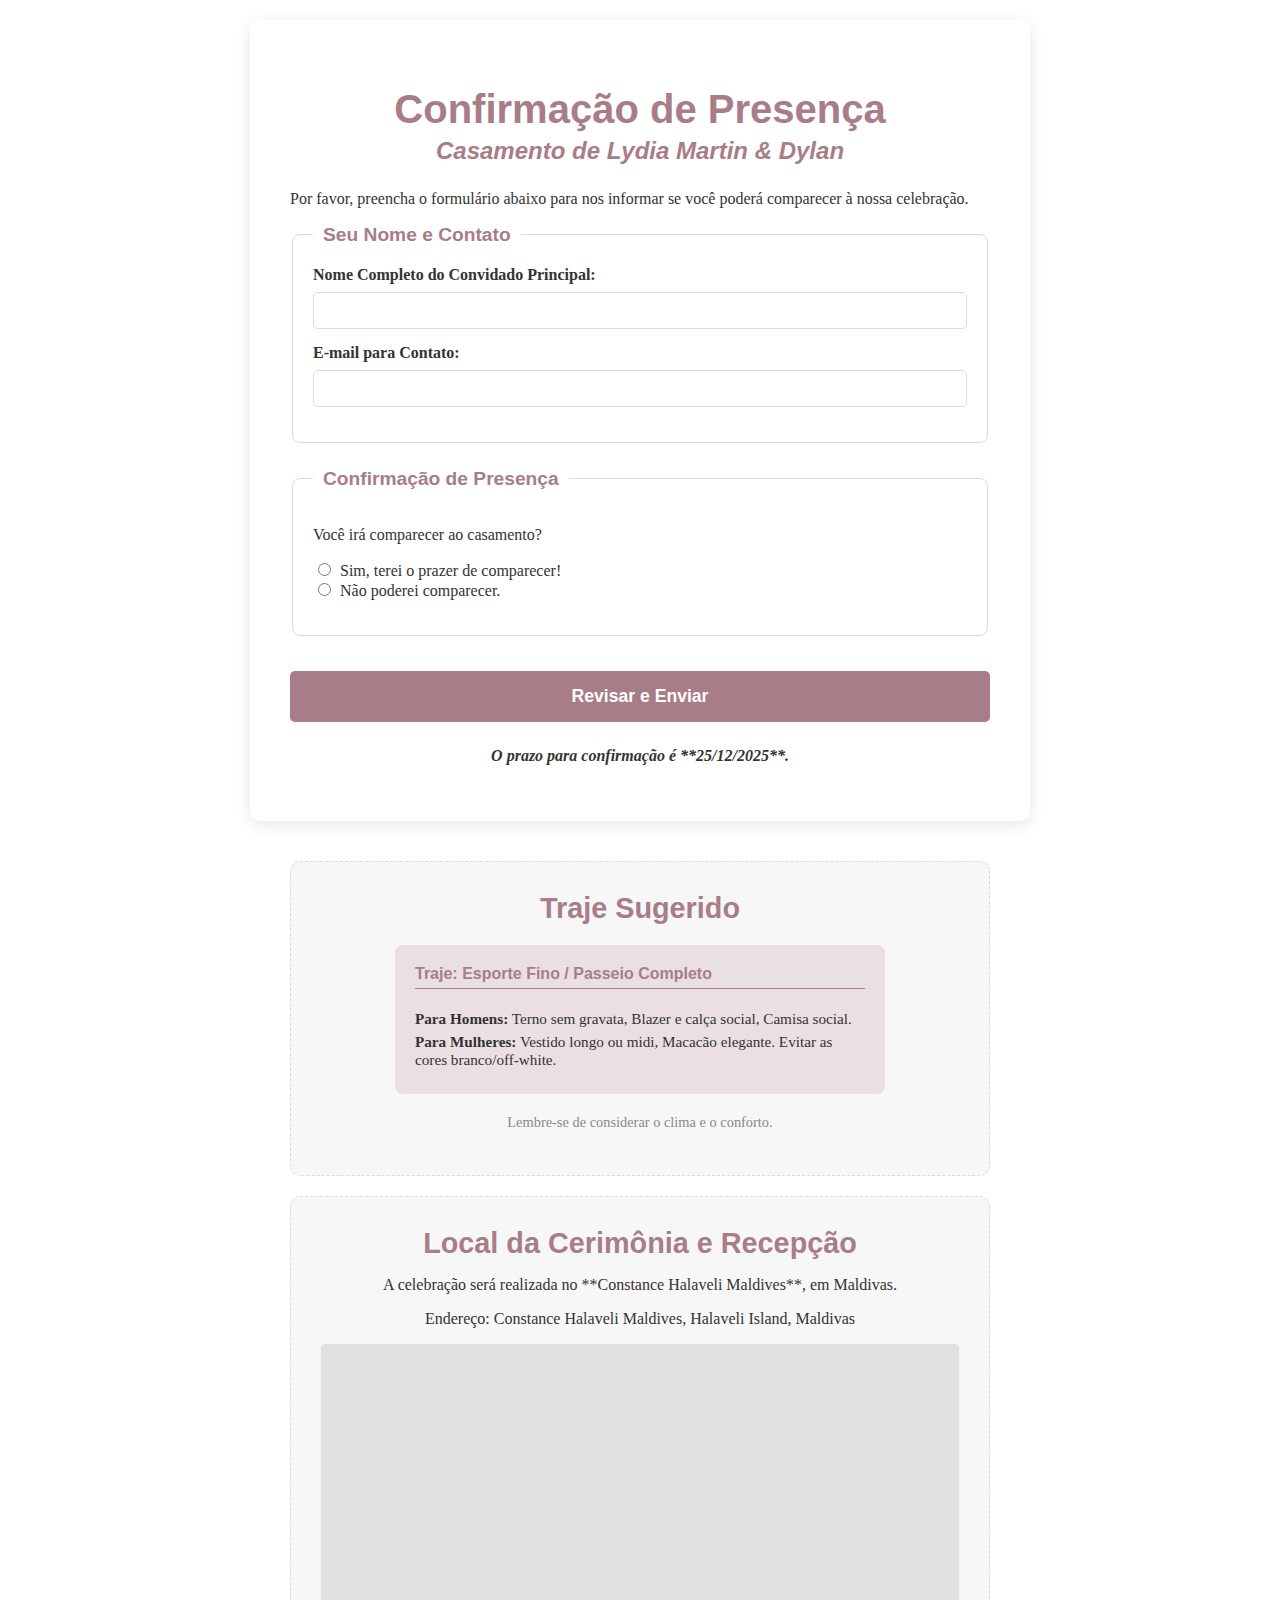
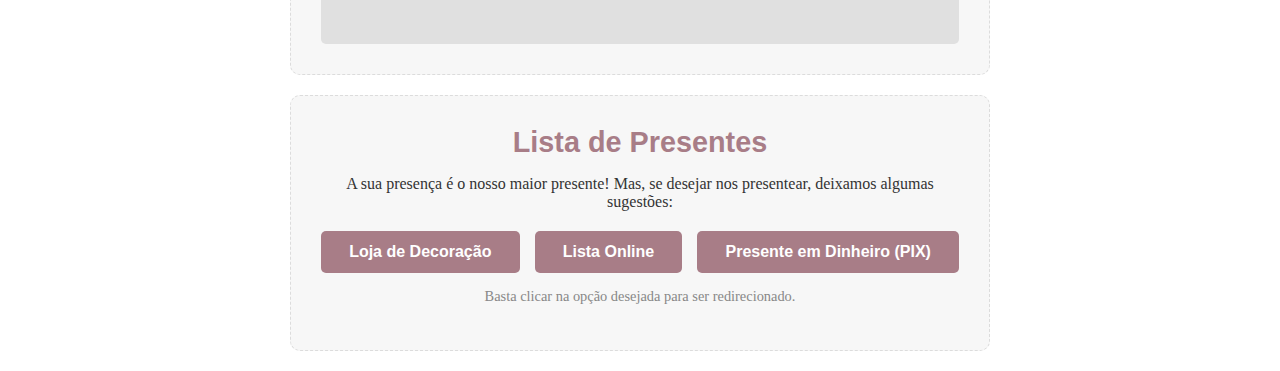
<file: index.html>
<!DOCTYPE html>
<html lang="pt-BR">
<head>
    <meta charset="UTF-8">
    <meta name="viewport" content="width=device-width, initial-scale=1.0">
    <title>RSVP Casamento: Lydia Martin e Dylan</title>
    <link href="https://fonts.cdnfonts.com/css/dourcha" rel="stylesheet"> 
    <link rel="stylesheet" href="style.css"> 
</head>
<body>
    <div class="container">
        <h1>Confirmação de Presença</h1>
        <h2>Casamento de Lydia Martin & Dylan</h2>
        <p>Por favor, preencha o formulário abaixo para nos informar se você poderá comparecer à nossa celebração.</p>
        
        <form id="rsvpForm" class="rsvp-form">
            
            <fieldset>
                <legend>Seu Nome e Contato</legend>
                
                <div class="form-group">
                    <label for="nome">Nome Completo do Convidado Principal:</label>
                    <input type="text" id="nome" name="nome" required>
                </div>

                <div class="form-group">
                    <label for="email">E-mail para Contato:</label>
                    <input type="email" id="email" name="email" required>
                </div>
            </fieldset>

            <fieldset>
                <legend>Confirmação de Presença</legend>
                
                <div class="form-group radio-group">
                    <p>Você irá comparecer ao casamento?</p>
                    <input type="radio" id="presente-sim" name="presenca" value="Sim" required>
                    <label for="presente-sim">Sim, terei o prazer de comparecer!</label><br>
                    
                    <input type="radio" id="presente-nao" name="presenca" value="Não">
                    <label for="presente-nao">Não poderei comparecer.</label>
                </div>
            </fieldset>
            
            <fieldset id="detalhes-adicionais">
                <legend>Detalhes Adicionais</legend>
                
                <div class="form-group">
                    <label for="acompanhantes">Número de Acompanhantes (adultos e crianças) além do convidado principal (Se nenhum, coloque 0):</label>
                    <input type="number" id="acompanhantes" name="acompanhantes" min="0" value="0">
                    <small>Por favor, inclua apenas as pessoas que foram formalmente convidadas.</small>
                </div>
                
                <div class="form-group">
                    <label for="restricao">Restrição Alimentar ou Alergia (Se nenhuma, deixe em branco):</label>
                    <input type="text" id="restricao" name="restricao">
                </div>

                <div class="form-group">
                    <label for="mensagem">Deixe uma mensagem para os noivos (opcional):</label>
                    <textarea id="mensagem" name="mensagem" rows="4"></textarea>
                </div>
            </fieldset>

            <button type="button" class="submit-button" onclick="openReportModal()">Revisar e Enviar</button>
            <p class="nota">O prazo para confirmação é **25/12/2025**.</p>
        </form>
    </div>

    <div id="reportModal" class="modal">
        <div class="modal-content">
            <span class="close-button" onclick="closeReportModal()">&times;</span>
            <h3>Confirme Seus Dados</h3>
            <div id="reportData" class="report-details">
                </div>
            
            <p class="warning-text">Por favor, revise suas informações. Após confirmar, a presença será registrada.</p>

            <div class="modal-actions">
                <button type="button" class="back-button" onclick="closeReportModal()">Voltar para Edição</button>
                <button type="submit" class="confirm-button" onclick="submitForm()">Confirmar e Enviar</button>
            </div>
        </div>
    </div>
    
    <section class="info-section traje">
        <h3> Traje Sugerido</h3>
        <div class="traje-box">
            <h4>Traje: Esporte Fino / Passeio Completo</h4>
            <p><strong>Para Homens:</strong> Terno sem gravata, Blazer e calça social, Camisa social.</p>
            <p><strong>Para Mulheres:</strong> Vestido longo ou midi, Macacão elegante. Evitar as cores branco/off-white.</p>
        </div>
        <p class="small-text">Lembre-se de considerar o clima e o conforto.</p>
    </section>

    <section class="info-section mapa">
        <h3>Local da Cerimônia e Recepção</h3>
        <p>A celebração será realizada no **Constance Halaveli Maldives**, em Maldivas.</p>
        <p>Endereço: Constance Halaveli Maldives, Halaveli Island, Maldivas</p>
        <div class="mapa-placeholder">
    <iframe 
        src="https://www.google.com/maps/embed?pb=!1m18!1m12!1m3!1d15754.764835848261!2d72.91572015!3d4.0375623!2m3!1f0!2f0!3f0!3m2!1i1024!2i768!4f13.1!3m3!1m2!1s0x3b47f677d2f9540b%3A0xf657e296e8388410!2sConstance%20Halaveli%20Maldives!5e0!3m2!1spt-BR!2sbr!4v1701956400000!5m2!1spt-BR!2sbr"
        width="100%" 
        height="100%" 
        style="border:0; border-radius: 5px;" 
        allowfullscreen="" 
        loading="lazy" 
        referrerpolicy="no-referrer-when-downgrade">
    </iframe>
</div>
    </section>

    <section class="info-section presentes">
        <h3>Lista de Presentes</h3>
        <p>A sua presença é o nosso maior presente! Mas, se desejar nos presentear, deixamos algumas sugestões:</p>
        <div class="lista-opcoes">
           <a href="https://www.minussihome.com.br/" target="_blank" class="presente-link">Loja de Decoração</a>
            <a href="https://planejandomeucasamento.com.br/listas/lista-de-casamento-pronta/" target="_blank" class="presente-link">Lista Online</a>
            <a href="[Link para Conta Bancária/PIX]" target="_blank" class="presente-link">Presente em Dinheiro (PIX)</a>
        </div>
        </div>
        <p class="small-text">Basta clicar na opção desejada para ser redirecionado.</p>
    </section>

    <script>
        // === FUNÇÕES JAVASCRIPT ===
        
        const detailsSection = document.getElementById('detalhes-adicionais');
        const radioSim = document.getElementById('presente-sim');
        const radioNao = document.getElementById('presente-nao');

        // Lógica para mostrar/esconder campos adicionais
        detailsSection.style.display = 'none';

        radioSim.addEventListener('change', () => {
            detailsSection.style.display = 'block';
            if (document.getElementById('acompanhantes').value === '0') {
                 document.getElementById('acompanhantes').value = '1';
            }
        });

        radioNao.addEventListener('change', () => {
            detailsSection.style.display = 'none';
        });

        // 1. Abrir Modal de Relatório
        function openReportModal() {
            const form = document.getElementById('rsvpForm');
            
            if (!form.checkValidity()) {
                form.reportValidity(); 
                return;
            }

            const nome = document.getElementById('nome').value;
            const email = document.getElementById('email').value;
            const presenca = document.querySelector('input[name="presenca"]:checked').value;
            const acompanhantes = document.getElementById('acompanhantes').value;
            const restricao = document.getElementById('restricao').value || 'Nenhuma';
            const mensagem = document.getElementById('mensagem').value || 'Nenhuma mensagem.';

            let reportHTML = `
                <div class="report-item"><strong>Convidado Principal:</strong> <span>${nome}</span></div>
                <div class="report-item"><strong>E-mail:</strong> <span>${email}</span></div>
                <div class="report-item presenca-status"><strong>Presença:</strong> <span>${presenca}</span></div>
            `;

            if (presenca === 'Sim') {
                reportHTML += `
                    <hr>
                    <div class="report-item"><strong>Acompanhantes:</strong> <span>${acompanhantes}</span></div>
                    <div class="report-item"><strong>Restrição Alimentar:</strong> <span>${restricao}</span></div>
                    <div class="report-item"><strong>Mensagem para os Noivos:</strong> <span>${mensagem.replace(/\n/g, '<br>')}</span></div>
                `;
            }

            document.getElementById('reportData').innerHTML = reportHTML;
            document.getElementById('reportModal').style.display = 'flex';
        }

        // 2. Fechar Modal de Relatório
        function closeReportModal() {
            document.getElementById('reportModal').style.display = 'none';
        }

        // 3. Submeter Formulário
        function submitForm() {
            closeReportModal();
            // Simulação de envio (redireciona para a página de sucesso)
            window.location.href = 'sucess.html'; 
        }
        
        // Fechar o modal clicando fora dele
        window.onclick = function(event) {
            const modal = document.getElementById('reportModal');
            if (event.target == modal) {
                closeReportModal();
            }
        }
    </script>
</body>
</html>
</file>
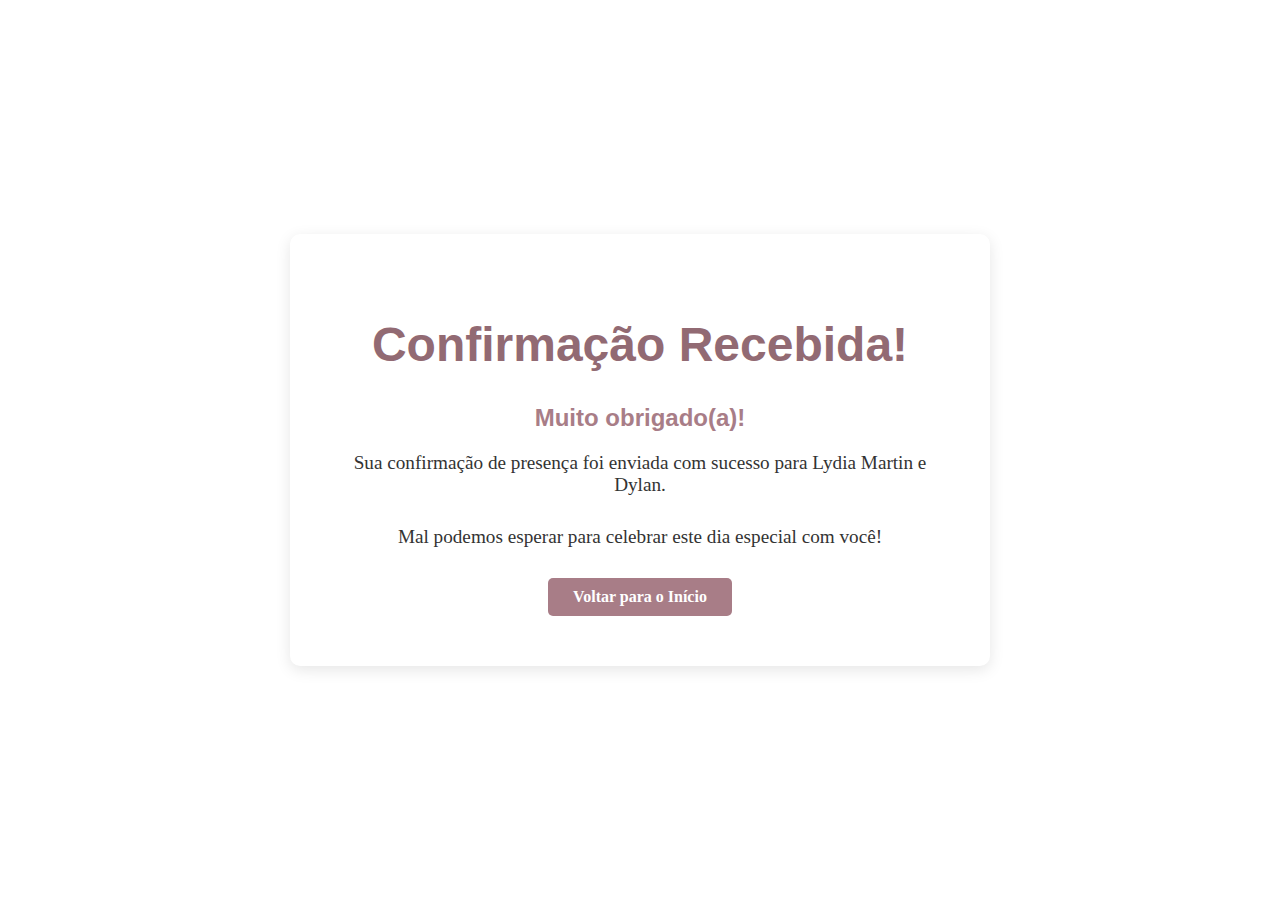
<file: sucess.html>
<!DOCTYPE html>
<html lang="pt-BR">
<head>
    <meta charset="UTF-8">
    <meta name="viewport" content="width=device-width, initial-scale=1.0">
    <title>Confirmação Enviada!</title>
    <link href="https://fonts.cdnfonts.com/css/dourcha" rel="stylesheet">
    <style>
        /* Importação das variáveis (simulação do seu styles.css) */
        :root {
            --cor-primaria: #A87D87;
            --cor-texto: #333333;
        }

        body {
            /* Usando o mesmo fundo da página principal */
            background: url(https://i.pinimg.com/1200x/b4/42/c9/b442c9509591dd01a2b04af6863e6eb9.jpg);
            background-size: cover;
            background-position: center;
            background-attachment: fixed;
            background-repeat: no-repeat;
            
            /* REGRAS DE CENTRALIZAÇÃO */
            display: flex;
            justify-content: center; /* Centraliza horizontalmente */
            align-items: center;    /* Centraliza verticalmente */
            min-height: 100vh;      /* Garante que o body ocupe toda a altura */
            margin: 0;
            color: var(--cor-texto);
            font-family: 'Georgia', serif;
        }
        
        /* 2. ESTILO DO CONTAINER DE SUCESSO */
        .success-container {
            text-align: center;
            padding: 50px;
            background-color: #FFFFFF;
            border-radius: 10px;
            box-shadow: 0 4px 15px rgba(0, 0, 0, 0.1);
            max-width: 600px;
            width: 90%;
            /* Remover margin-top para permitir a centralização vertical */
        }

        .success-container h1 {
            font-family: 'Dourcha', sans-serif;
            color: #926A73; 
            font-size: 3em;
        }
        
        .success-container h2 {
            font-family: 'Dourcha', sans-serif;
            color: var(--cor-primaria); /* Usando a cor primária para h2 */
            font-size: 1.5em;
        }
        
        .success-container p {
            font-size: 1.2em;
            margin-bottom: 30px;
        }
        
        .home-button {
            display: inline-block;
            background-color: var(--cor-primaria);
            color: white;
            padding: 10px 25px;
            border-radius: 5px;
            text-decoration: none;
            font-weight: bold;
            transition: background-color 0.3s;
        }
        
        .home-button:hover {
            background-color: #926A73;
        }
    </style>
</head>
<body>
    <div class="success-container">
        <h1> Confirmação Recebida!</h1>
        <h2>Muito obrigado(a)!</h2>
        <p>Sua confirmação de presença foi enviada com sucesso para Lydia Martin e Dylan.</p>
        <p>Mal podemos esperar para celebrar este dia especial com você!</p>
        <a href="index.html" class="home-button">Voltar para o Início</a>
    </div>
</body>
</html>
</file>
<file: style.css>
@import url('https://fonts.cdnfonts.com/css/dourcha');

:root {
    --cor-primaria: #A87D87; /* Tom de rosa/malva suave */
    --cor-secundaria: #F0F0F0; /* Fundo claro */
    --cor-texto: #333333;
    --cor-borda: #DCDCDC;
    --cor-destaque: #EAE0E4; /* Cor suave para fundos de destaque */
    --fonte-principal: 'Georgia', serif;
    --fonte-titulo: 'Dourcha', sans-serif; /* Usando Dourcha como a principal de títulos */
}

body {
    font-family: var(--fonte-principal);
    /* Usando a URL da imagem de fundo fornecida */
    background: url(https://i.pinimg.com/1200x/b4/42/c9/b442c9509591dd01a2b04af6863e6eb9.jpg);
    background-size: cover;
    background-position: center;
    background-attachment: fixed;
    background-repeat: no-repeat;
    color: var(--cor-texto);
    margin: 0;
    padding: 20px;
    display: flex;
    flex-direction: column; 
    align-items: center;
    min-height: 100vh;
}

/* Container Principal (Formulário) */
.container {
    background-color: #FFFFFF;
    padding: 40px;
    border-radius: 10px;
    box-shadow: 0 4px 15px rgba(0, 0, 0, 0.1);
    max-width: 700px;
    width: 100%;
    margin-bottom: 20px; 
}

/* Títulos H1 e H2 - Usam a nova fonte Dourcha */
h1, h2 {
    font-family: 'Dourcha', sans-serif;
    text-align: center;
    color: var(--cor-primaria);
}

h1 { font-size: 2.5em; margin-bottom: 5px; }
h2 { font-size: 1.5em; margin-top: 0; margin-bottom: 25px; font-style: italic; }

/* Fieldset Legend - Usa a nova fonte Dourcha */
legend {
    font-family: 'Dourcha', sans-serif;
    font-size: 1.2em;
    font-weight: bold;
    color: var(--cor-primaria);
    padding: 0 10px;
}

/* (Resto do Formulário mantido) */
.rsvp-form { display: flex; flex-direction: column; }
fieldset {
    border: 1px solid var(--cor-borda);
    border-radius: 8px;
    padding: 20px;
    margin-bottom: 25px;
}
.form-group { margin-bottom: 15px; }
label { display: block; margin-bottom: 8px; font-weight: 600; }
input[type="text"], input[type="email"], input[type="number"], textarea {
    width: 100%;
    padding: 10px;
    border: 1px solid var(--cor-borda);
    border-radius: 5px;
    box-sizing: border-box;
    transition: border-color 0.3s;
}
.radio-group label { display: inline; font-weight: normal; margin-right: 20px; }
.radio-group input[type="radio"] { margin-right: 5px; width: auto; }
.submit-button {
    background-color: var(--cor-primaria);
    color: white;
    padding: 15px 20px;
    border: none;
    border-radius: 5px;
    cursor: pointer;
    font-size: 1.1em;
    font-weight: bold;
    margin-top: 10px;
    transition: background-color 0.3s, transform 0.1s;
}
.submit-button:hover { background-color: #926A73; }
.submit-button:active { transform: scale(0.98); }
small { display: block; color: #888; margin-top: 5px; font-style: italic; }
.nota { text-align: center; font-style: italic; margin-top: 25px; font-weight: 600; }

/* Estilo para Seções de Informação (Mapa, Presentes, Traje) */
.info-section {
    background-color: #f7f7f7;
    padding: 30px;
    border-radius: 10px;
    margin-top: 20px;
    text-align: center;
    border: 1px dashed var(--cor-borda);
    max-width: 700px;
    width: 100%;
    box-sizing: border-box;
}

/* H3 das Seções - AGORA USANDO A FONTE DOURCHA */
.info-section h3 {
    font-family: 'Dourcha', sans-serif; 
    color: var(--cor-primaria);
    margin-top: 0;
    margin-bottom: 15px;
    font-size: 1.8em;
}

/* Seção Traje */
.traje-box {
    background-color: var(--cor-destaque);
    padding: 20px;
    border-radius: 8px;
    margin: 20px auto;
    max-width: 450px;
    text-align: left;
}
.traje-box h4 {
    font-family: 'Dourcha', sans-serif;
    color: var(--cor-primaria);
    margin-top: 0;
    border-bottom: 1px solid var(--cor-primaria);
    padding-bottom: 5px;
}
.traje-box p {
    margin: 5px 0;
    text-align: left;
    font-size: 0.95em;
}

/* Seção Mapa - AJUSTADO */
.mapa-placeholder {
    width: 100%;
    height: 300px;
    background-color: #e0e0e0;
    border-radius: 5px;
    margin-top: 15px;
    /* Remover display: flex e centralização para o iframe preencher */
}

.mapa-placeholder iframe {
    width: 100%;
    height: 100%;
    display: block; /* Para garantir que não haja margem indesejada */
}

/* Seção Presentes */
.lista-opcoes {
     font-family: 'Dourcha', sans-serif; 
    display: flex;
    flex-wrap: wrap;
    justify-content: center;
    gap: 15px;
    margin-top: 20px;
}
.presente-link {
    background-color: var(--cor-primaria);
    color: white;
    padding: 12px 20px;
    border-radius: 5px;
    text-decoration: none;
    font-weight: bold;
    transition: background-color 0.3s, transform 0.1s;
    flex-grow: 1;
    max-width: 250px;
    text-align: center;
}
.presente-link:hover {
    background-color: #926A73;
    transform: translateY(-2px);
}
.small-text {
    font-size: 0.9em;
    color: #888;
    margin-top: 15px;
}

/* Responsividade Básica */
@media (max-width: 600px) {
    .container, .info-section {
        padding: 20px;
    }
    h1 { font-size: 2em; }
    h2 { font-size: 1.2em; }
    .lista-opcoes { flex-direction: column; }
    .presente-link { max-width: 100%; }
}

/* Estilos do Modal (mantidos, apenas ajustei o h3 para Dourcha) */
.modal {
    display: none; 
    position: fixed; 
    z-index: 100; 
    left: 0;
    top: 0;
    width: 100%;
    height: 100%;
    overflow: auto;
    background-color: rgba(0,0,0,0.5); 
    justify-content: center;
    align-items: center;
    padding: 20px;
    box-sizing: border-box;
}

.modal-content {
    background-color: #fefefe;
    padding: 30px;
    border-radius: 10px;
    box-shadow: 0 5px 15px rgba(0,0,0,0.3);
    max-width: 500px;
    width: 90%;
    position: relative;
    text-align: center;
}

.modal-content h3 {
    font-family: 'Dourcha', sans-serif; /* AJUSTADO */
    color: var(--cor-primaria);
    font-size: 2em;
    margin-top: 0;
}

.close-button {
    color: #aaa;
    float: right;
    font-size: 28px;
    font-weight: bold;
    position: absolute;
    top: 10px;
    right: 20px;
    cursor: pointer;
}

.close-button:hover,
.close-button:focus {
    color: var(--cor-texto);
    text-decoration: none;
    cursor: pointer;
}

.report-details {
    margin: 20px 0;
    padding: 15px;
    border: 1px solid var(--cor-destaque);
    background-color: var(--cor-secundaria);
    border-radius: 5px;
    text-align: left;
}

.report-item {
    padding: 5px 0;
    border-bottom: 1px dotted var(--cor-borda);
    display: flex;
    justify-content: space-between;
}

.report-item:last-child {
    border-bottom: none;
}

.report-item strong {
    color: var(--cor-primaria);
}

.modal-actions {
    display: flex;
    justify-content: space-between;
    margin-top: 25px;
    gap: 10px;
}

.back-button,
.confirm-button {
    padding: 12px 20px;
    border: none;
    border-radius: 5px;
    font-weight: bold;
    cursor: pointer;
    transition: background-color 0.3s;
    width: 50%;
}

.back-button {
    background-color: #CCCCCC;
    color: var(--cor-texto);
}

.back-button:hover {
    background-color: #B3B3B3;
}

.confirm-button {
    background-color: #4CAF50; 
    color: white;
}

.confirm-button:hover {
    background-color: #45A049;
}

.warning-text {
    font-style: italic;
    color: #888;
    margin: 15px 0 0;
    text-align: center;
}
</file>
